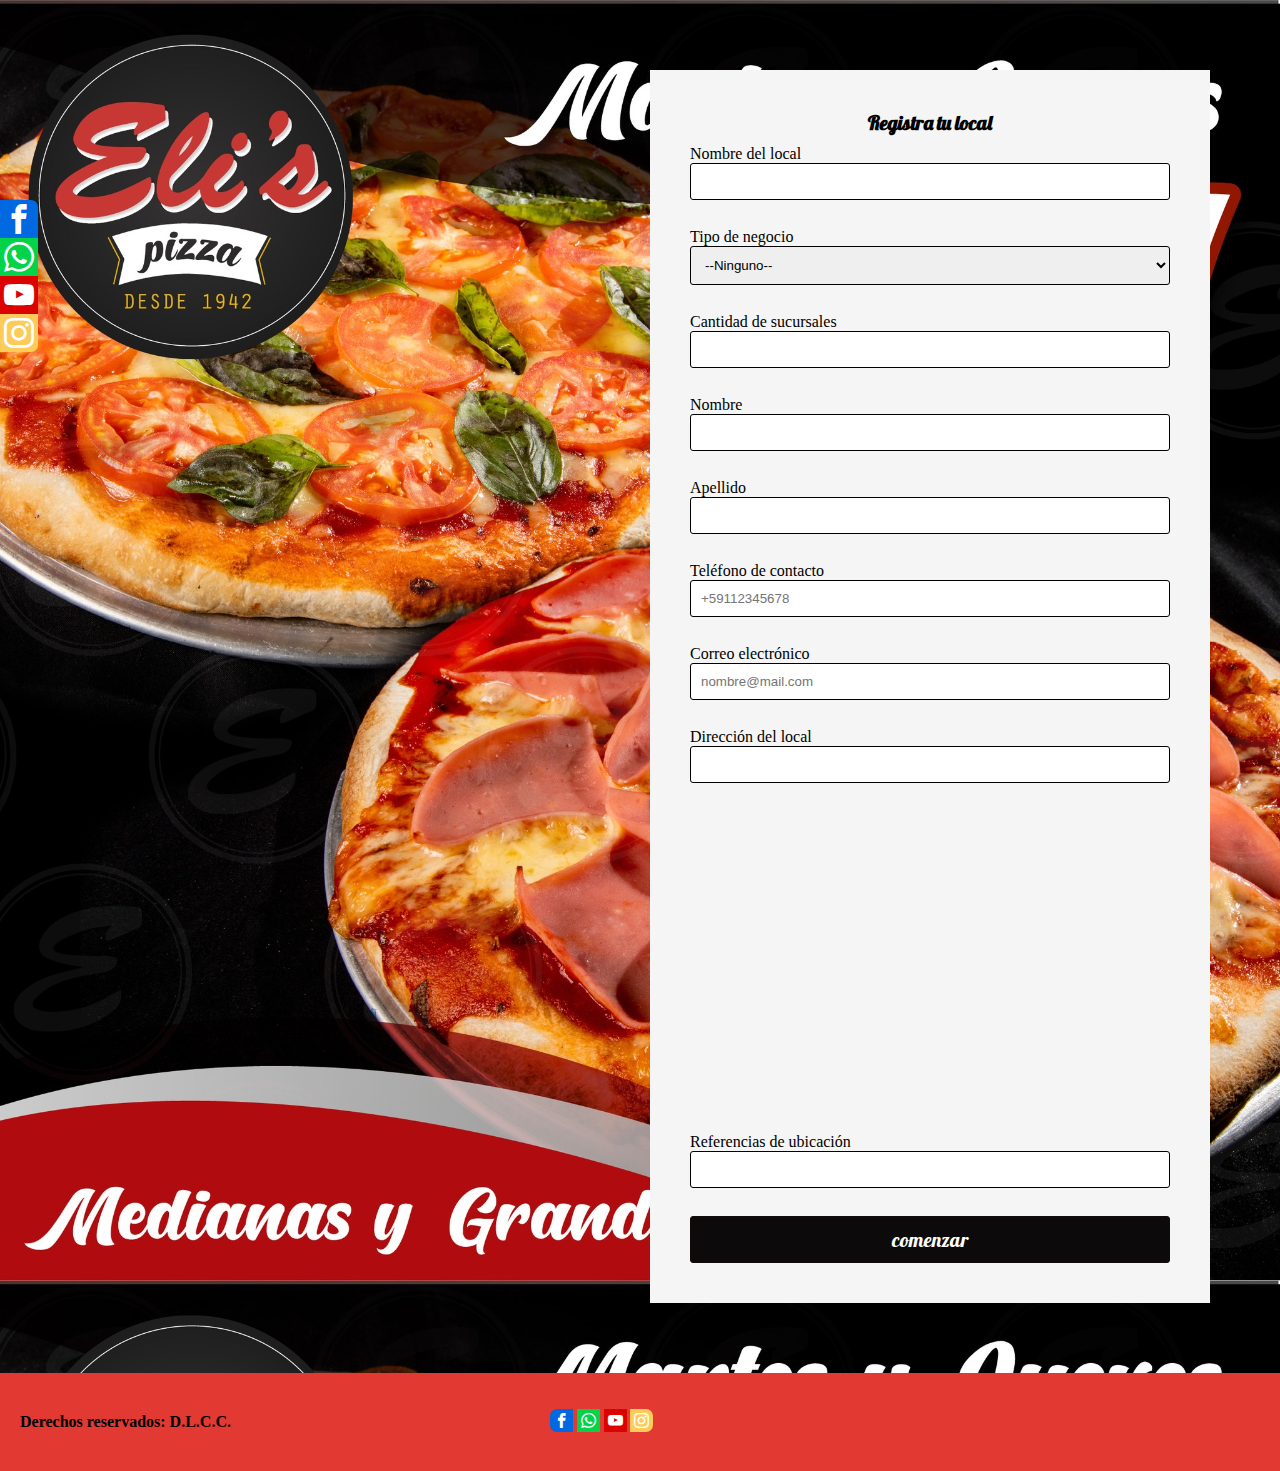
<file: formulario.html>
<!DOCTYPE html>
<head>
    <meta charset="UTF-8">
    <meta name="viewport" content="width=device-width, initial-scale=1.0">

    <link rel="preconnect" href="https://fonts.googleapis.com">
    <link rel="preconnect" href="https://fonts.gstatic.com" crossorigin>
    <link href="https://fonts.googleapis.com/css2?family=Lobster&display=swap" rel="stylesheet">

    <link rel="stylesheet" href="formulario.css">
    <link rel="stylesheet" href="font.css">
    <link rel="stylesheet" href="fontbod.css">
    <title>registrate</title>
</head>
<body>

    <div class="social-bar">
        <!-- para iconos redes sociales  -->
        <a href="https://es-la.facebook.com/" class="icon icon-facebook" target="_blank"></a>
        <a href="https://web.whatsapp.com/" class="icon icon-whatsapp" target="_blank"></a>
        <a href="https://www.youtube.com/?hl=ES" class="icon icon-youtube" target="_blank"></a>
        <a href="https://www.instagram.com/" class="icon icon-instagram" target="_blank"></a>
    </div>

    <form>
        <div class="form_regi">
            <h1>Registra tu local</h1>
            <label>Nombre del local</label>
            <br>
            <input type="text" class="campo" maxlength="30" required>
            <br><br>

            <label>Tipo de negocio</label>
            <br>
            <select name="Tipo de Negocio" class="campo">
                <option value="1">--Ninguno--</option>
                <option value="2">Restaurante</option>
                <option value="3">Café</option>
                <option value="4">Bebidas</option>
                <option value="5">Flores</option>
                <option value="6">Mercado</option>
                <option value="7">Healthcare y Beauty</option>
                <option value="8">Tienda</option>
                <option value="9">Kiosco</option>
                <option value="10">Mascotas</option>
                <option value="11">Farmacia</option>
            </select> 
            <br><br>
        
            <label>Cantidad de sucursales</label>
            <br>
            <input type="number" class="campo" min="1" max="20" required>
            <br><br>

            <label>Nombre</label>
            <br>
            <input type="text" class="campo" maxlength="20" required>
            <br><br>

            <label>Apellido</label>
            <br>
            <input type="text" class="campo" maxlength="20" required>
            <br><br>

            <label>Teléfono de contacto</label>
            <br>
            <input type="tel" class="campo" placeholder="+59112345678" pattern="[+][0-9]{11}" required>
            <br><br>

            <label>Correo electrónico</label>
            <br>
            <input type="email" class="campo" maxlength="30" placeholder="nombre@mail.com" required>
            <br><br>

            <label>Dirección del local</label>
            <br>
            <input type="text" class="campo" maxlength="50" required>
            <br><br>

            <iframe src="https://www.google.com/maps/embed?pb=!1m18!1m12!1m3!1d4605.513121616066!2d-68.13514074355074!3d-16.500132862758033!2m3!1f0!2f0!3f0!3m2!1i1024!2i768!4f13.1!3m3!1m2!1s0x915f207009ffdb39%3A0x5b91010a0ffd7cb7!2sEli&#39;s%20Pizza!5e0!3m2!1ses!2sbo!4v1651094258813!5m2!1ses!2sbo" width="400" height="300" style="border:0;" allowfullscreen="" loading="lazy" referrerpolicy="no-referrer-when-downgrade"></iframe>
            <br><br>

            <label>Referencias de ubicación</label>
            <br>
            <input type="text" class="campo" maxlength="50" required>
            <br><br>

            <input type="submit" class="comenzar" value="comenzar">
        </div>
    </form>
    
    <footer>

        <div class="social-fot">
            <!-- para iconos redes sociales  -->
            <a href="https://es-la.facebook.com/" class="fot fot-facebook" target="_blank"></a>
            <a href="https://web.whatsapp.com/" class="fot fot-whatsapp" target="_blank"></a>
            <a href="https://www.youtube.com/?hl=ES" class="fot fot-youtube" target="_blank"></a>
            <a href="https://www.instagram.com/" class="fot fot-instagram" target="_blank"></a>
        </div>

        <b>Derechos reservados: D.L.C.C.</b>
    </footer>

</body>
</html>
</file>
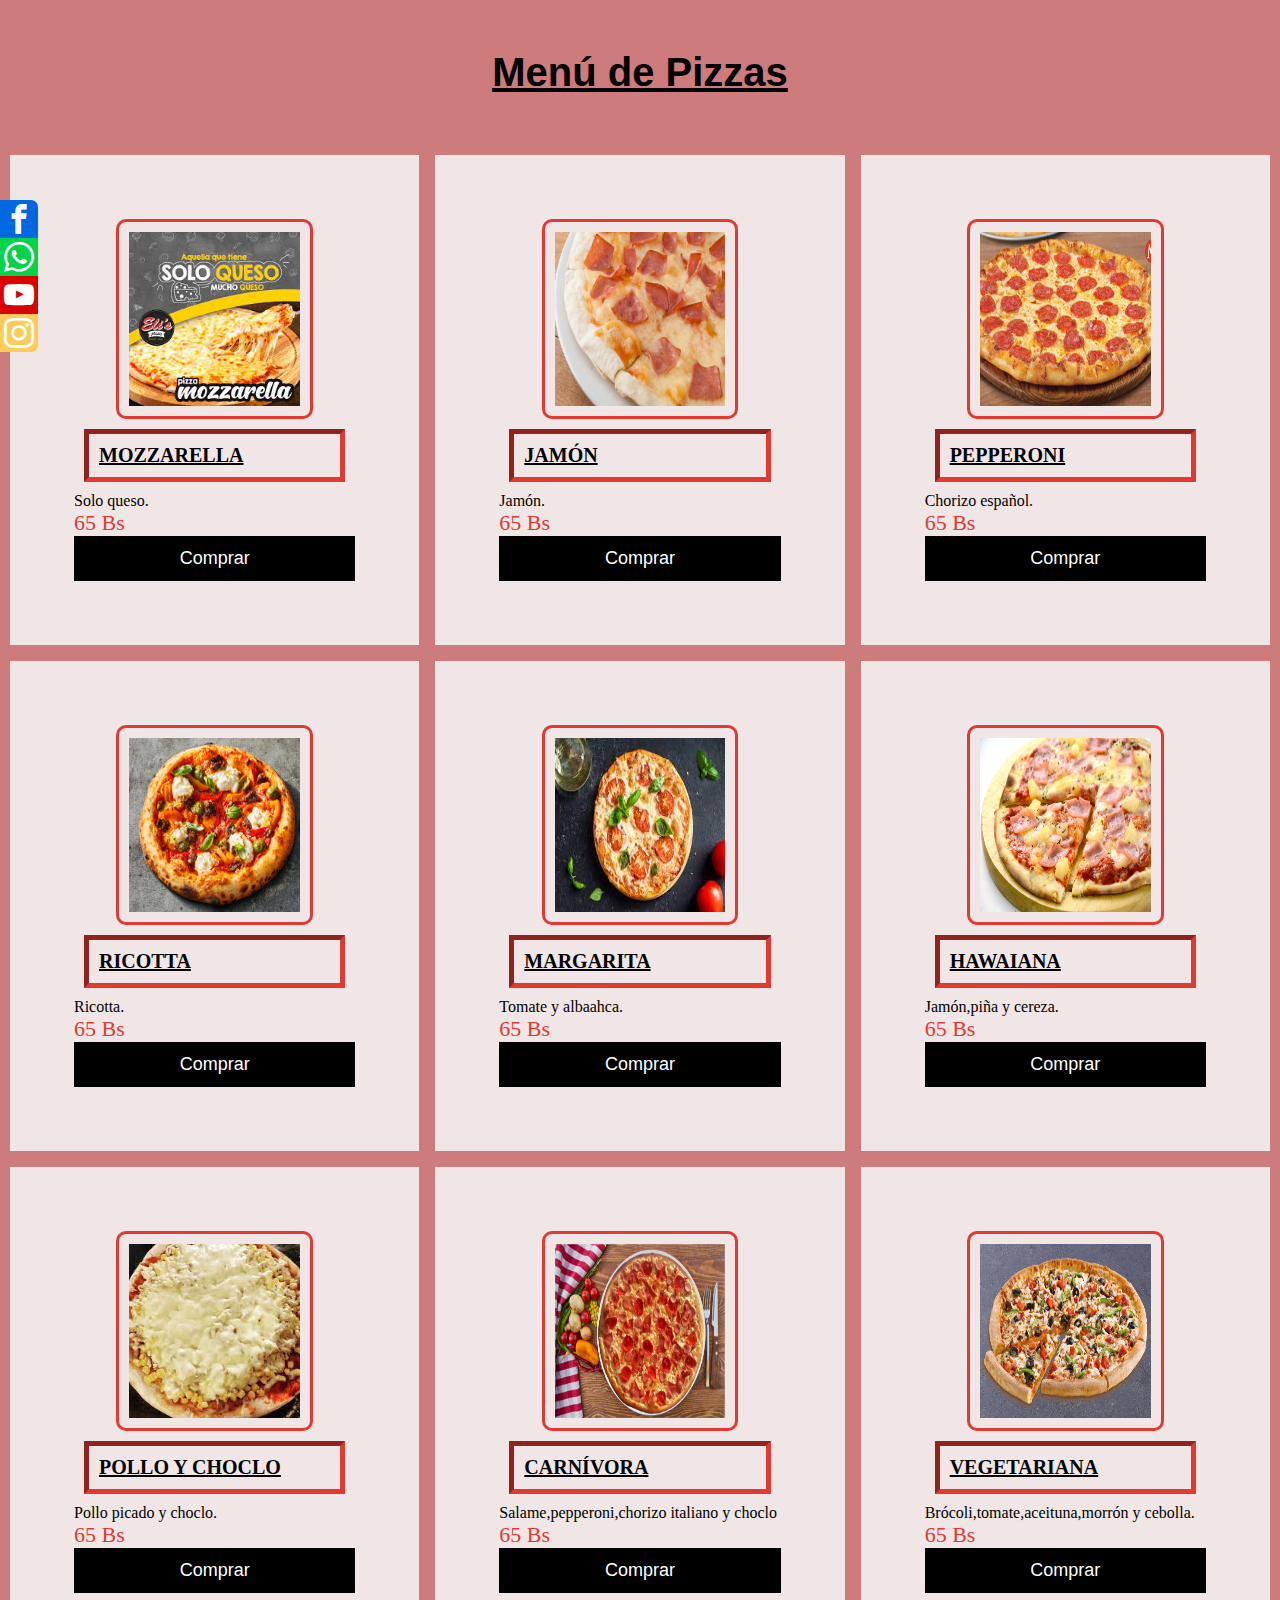
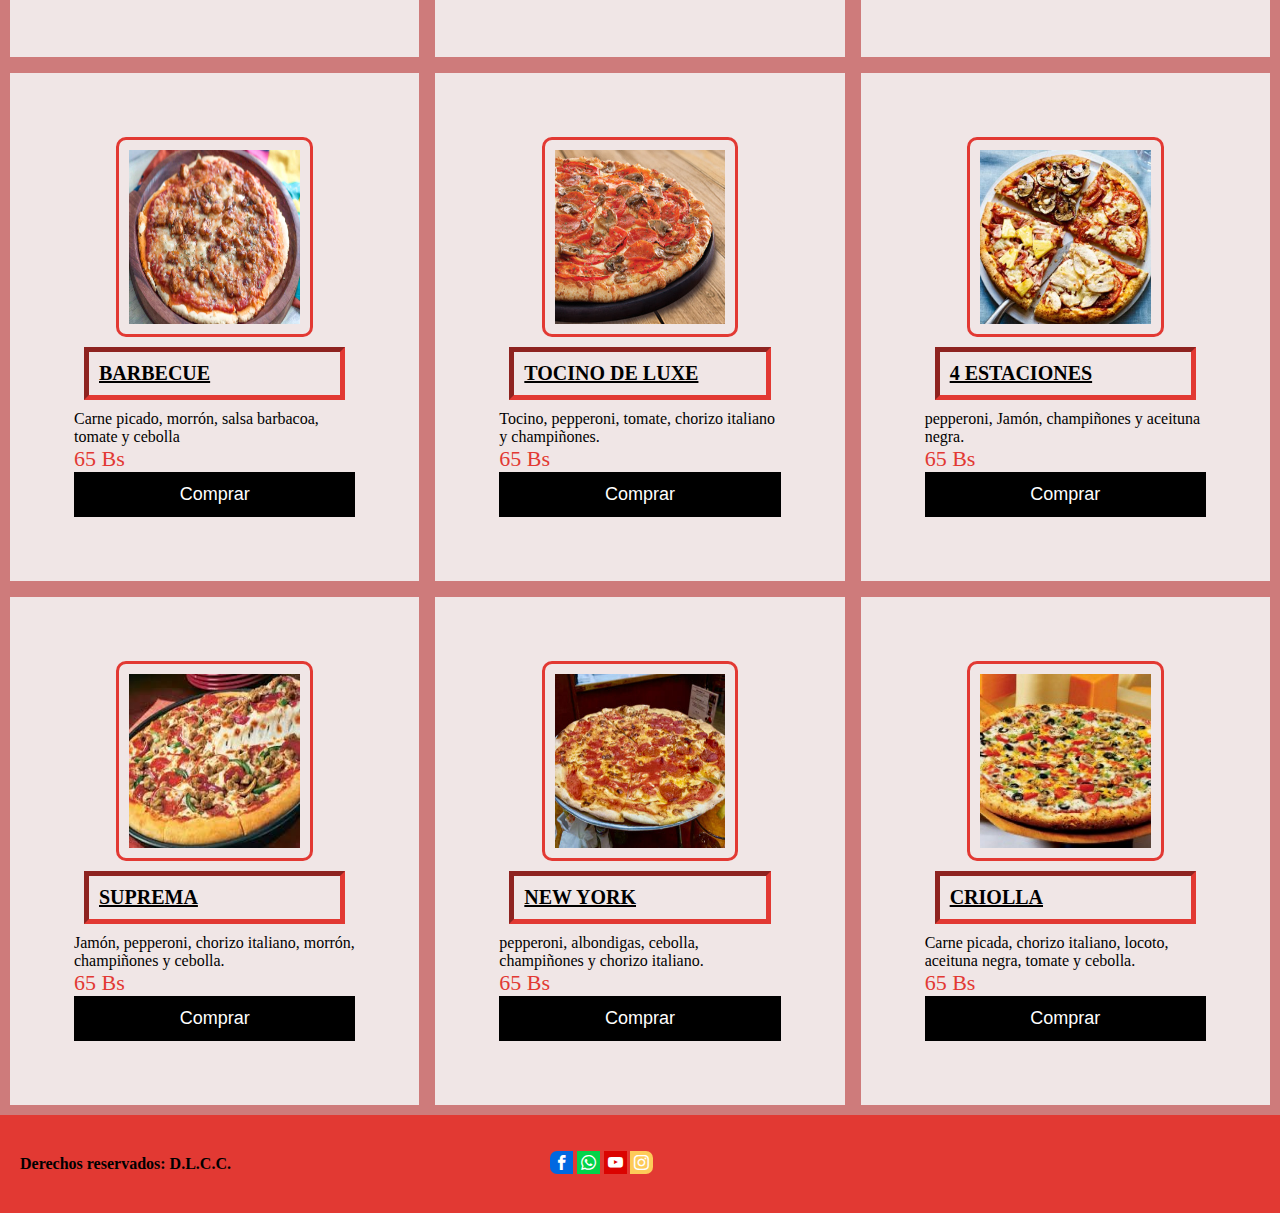
<file: productos.html>
<!DOCTYPE html>

<head>
    <meta charset="UTF-8">
    <meta name="viewport" content="width=device-width, initial-scale=1.0">

    <link rel="preconnect" href="https://fonts.googleapis.com">
    <link rel="preconnect" href="https://fonts.gstatic.com" crossorigin>
    <link href="https://fonts.googleapis.com/css2?family=Orelega+One&display=swap" rel="stylesheet">

    <link rel="stylesheet" href="productos.css">
    <link rel="stylesheet" href="font.css">
    <link rel="stylesheet" href="fontbod.css">
    
    <title>productos</title>
</head>
<body>

    <div class="social-bar">
        <!-- para iconos redes sociales -->
        <a href="https://es-la.facebook.com/" class="icon icon-facebook" target="_blank"></a>
        <a href="https://web.whatsapp.com/" class="icon icon-whatsapp" target="_blank"></a>
        <a href="https://www.youtube.com/?hl=ES" class="icon icon-youtube" target="_blank"></a>
        <a href="https://www.instagram.com/" class="icon icon-instagram" target="_blank"></a>
    </div>

    <h1>Menú de Pizzas</h1>
    <div class="contenedor">
        <div>
            <div class="cuadro">
                <img src="mozzarella.jpg" alt="Pizza">
                <h2>MOZZARELLA</h2>
                <p>Solo queso.</p>
                <p class="precio">65 Bs</p>
                <p><button>Comprar</button></p>
            </div>
        </div>
    
        <div>
            <div class="cuadro">
                <img src="jamon.jpg" alt="Pizza">
                <h2>JAMÓN</h2>
                <p>Jamón.</p>
                <p class="precio">65 Bs</p>
                <p><button>Comprar</button></p>
            </div>
        </div>

        <div>
            <div class="cuadro">
                <img src="pepperoni.jpg" alt="Pizza">
                <h2>PEPPERONI</h2>
                <p>Chorizo español.</p>
                <p class="precio">65 Bs</p>
                <p><button>Comprar</button></p>
            </div>
        </div>
        
        <div>
            <div class="cuadro">
                <img src="ricotta.jpg" alt="Pizza">
                <h2>RICOTTA</h2>
                <p>Ricotta.</p>
                <p class="precio">65 Bs</p>
                <p><button>Comprar</button></p>
            </div>
        </div>

        <div>
            <div class="cuadro">
                <img src="margarita.jpg" alt="Pizza">
                <h2>MARGARITA</h2>
                <p>Tomate y albaahca.</p>
                <p class="precio">65 Bs</p>
                <p><button>Comprar</button></p>
            </div>
        </div>

        <div>
            <div class="cuadro">
                <img src="hawaiana.jpg" alt="Pizza">
                <h2>HAWAIANA</h2>
                <p>Jamón,piña y cereza.</p>
                <p class="precio">65 Bs</p>
                <p><button>Comprar</button></p>
            </div>
        </div>

        <div>
            <div class="cuadro">
                <img src="pollo,cho.jpg" alt="Pizza">
                <h2>POLLO Y CHOCLO</h2>
                <p>Pollo picado y choclo.</p>
                <p class="precio">65 Bs</p>
                <p><button>Comprar</button></p>
            </div>
        </div>

        <div>
            <div class="cuadro">
                <img src="carnivora.jpg" alt="Pizza">
                <h2>CARNÍVORA</h2>
                <p>Salame,pepperoni,chorizo italiano y choclo</p>
                <p class="precio">65 Bs</p>
                <p><button>Comprar</button></p>
            </div>
        </div>

        <div>
            <div class="cuadro">
                <img src="vegetariana.jpg" alt="Pizza">
                <h2>VEGETARIANA</h2>
                <p>Brócoli,tomate,aceituna,morrón y cebolla.</p>
                <p class="precio">65 Bs</p>
                <p><button>Comprar</button></p>
            </div>
        </div>

        <div>
            <div class="cuadro">
                <img src="barbecue.jpg" alt="Pizza">
                <h2>BARBECUE</h2>
                <p>Carne picado, morrón, salsa barbacoa, tomate y cebolla</p>
                <p class="precio">65 Bs</p>
                <p><button>Comprar</button></p>
            </div>
        </div>

        <div>
            <div class="cuadro">
                <img src="tocinodeluxe.jpg" alt="Pizza">
                <h2>TOCINO DE LUXE</h2>
                <p>Tocino, pepperoni, tomate, chorizo italiano y champiñones.</p>
                <p class="precio">65 Bs</p>
                <p><button>Comprar</button></p>
            </div>
        </div>

        <div>
            <div class="cuadro">
                <img src="4estaciones.jpg" alt="Pizza">
                <h2>4 ESTACIONES</h2>
                <p>pepperoni, Jamón, champiñones y aceituna negra.</p>
                <p class="precio">65 Bs</p>
                <p><button>Comprar</button></p>
            </div>
        </div>

        <div>
            <div class="cuadro">
                <img src="suprema.jpg" alt="Pizza">
                <h2>SUPREMA</h2>
                <p>Jamón, pepperoni, chorizo italiano, morrón, champiñones y cebolla.</p>
                <p class="precio">65 Bs</p>
                <p><button>Comprar</button></p>
            </div>
        </div>

        <div>
            <div class="cuadro">
                <img src="newy.jpg" alt="Pizza">
                <h2>NEW YORK</h2>
                <p>pepperoni, albondigas, cebolla, champiñones y chorizo italiano.</p>
                <p class="precio">65 Bs</p>
                <p><button>Comprar</button></p>
            </div>
        </div>
        
        <div>
            <div class="cuadro">
                <img src="criolla.jpg" alt="Pizza">
                <h2>CRIOLLA</h2>
                <p>Carne picada, chorizo italiano, locoto, aceituna negra, tomate y cebolla.</p>
                <p class="precio">65 Bs</p>
                <p><button>Comprar</button></p>
            </div>
        </div>

    </div>

    <footer>

        <div class="social-fot">
            <!-- para iconos redes sociales  -->
            <a href="https://es-la.facebook.com/" class="fot fot-facebook" target="_blank"></a>
            <a href="https://web.whatsapp.com/" class="fot fot-whatsapp" target="_blank"></a>
            <a href="https://www.youtube.com/?hl=ES" class="fot fot-youtube" target="_blank"></a>
            <a href="https://www.instagram.com/" class="fot fot-instagram" target="_blank"></a>
        </div>

        <b>Derechos reservados: D.L.C.C.</b>
    </footer>

</body>
</html>
</file>
<file: formulario.css>
*{
    margin: 0;
    padding: 0;
    box-sizing: border-box;
}

body{
    background: url(fondo.jpg);
    background-size: 100%;
}

h1{
    font-family: 'Lobster', cursive;
    font-size: 20px;
    margin-bottom: 10px;
    text-align: center;
}

.form_regi{
    width: 560px;
    padding: 40px;
    margin: auto;
    margin-top: 70px;
    margin-left: 650px;
    margin-block-end: 70px;
    background: whitesmoke;
    display: block;
}

.campo{
    width: 100%;
    padding: 10px;
    margin-bottom: 10px;
    border-radius: 3px;
    border: 1px solid;
    font-family: 'Secular One', sans-serif;
}

input[type="submit"]{
    width: 100%;
    background-color: #0c0a0a;
    color: white;
    padding: 10px 20px;
    border: 1px solid rgb(19, 10, 10);
    border-radius: 3px;
    cursor: pointer;
    font-family: 'Lobster', cursive;
    font-size: 20px;
    /*estilo de la entrada buscar*/
    
}
input[type="submit"]:hover{
    background-color: #e23933;
}

footer{
    background: #e23933;
    padding: 40px 20px;
}
</file>
<file: font.css>
@font-face {
  font-family: 'icomoon';
  src:  url('fonts/icomoon.eot?2f2b3s');
  src:  url('fonts/icomoon.eot?2f2b3s#iefix') format('embedded-opentype'),
    url('fonts/icomoon.ttf?2f2b3s') format('truetype'),
    url('fonts/icomoon.woff?2f2b3s') format('woff'),
    url('fonts/icomoon.svg?2f2b3s#icomoon') format('svg');
  font-weight: normal;
  font-style: normal;
  font-display: block;
}

[class^="icon-"], [class*=" icon-"] {
  /* use !important to prevent issues with browser extensions that change fonts */
  font-family: 'icomoon' !important;
  speak: never;
  font-style: normal;
  font-weight: normal;
  font-variant: normal;
  text-transform: none;
  line-height: 1;

  /* Better Font Rendering =========== */
  -webkit-font-smoothing: antialiased;
  -moz-osx-font-smoothing: grayscale;
}

.icon-facebook:before {
  content: "\ea90";
}
.icon-instagram:before {
  content: "\ea92";
}
.icon-whatsapp:before {
  content: "\ea93";
}
.icon-youtube:before {
  content: "\ea9d";
}


[class^="fot-"], [class*=" fot-"] {
  /* use !important to prevent issues with browser extensions that change fonts */
  font-family: 'icomoon' !important;
  speak: never;
  font-style: normal;
  font-weight: normal;
  font-variant: normal;
  text-transform: none;
  line-height: 1;

  /* Better Font Rendering =========== */
  -webkit-font-smoothing: antialiased;
  -moz-osx-font-smoothing: grayscale;
}

.fot-facebook:before {
  content: "\ea90";
}
.fot-instagram:before {
  content: "\ea92";
}
.fot-whatsapp:before {
  content: "\ea93";
}
.fot-youtube:before {
  content: "\ea9d";
}
</file>
<file: fontbod.css>
.social-bar{
    position: fixed;
    left: 0px;
    top: 200px;
    font-size: 30px;
    display: flex;
    flex-direction: column;
    align-items: flex-end;
    z-index: 200px;
}

.icon{
    color: white;
    text-decoration: none;
    padding: 4px;
    display: flex;
    transition: all 2s;
}

.icon-facebook{
    background: #0068E1;
    border-radius: 0px 7px 0px 0px;
}

.icon-whatsapp{
    background: #03D349;
}

.icon-youtube{
    background: #DB0300;
}

.icon-instagram{
    background: #FDCB59;
    border-radius: 0px 0px 7px 0px;
}

.icon:hover{
    padding-left: 30px;
    border-radius: 7px 0px 0px 7px;
}


/*estilo para red social*/
.social-fot{
    position: absolute;
    left: 550px;
    font-size: 15px;
    
}

.fot{
    color: white;
    text-decoration: none;
    padding: 4px;
    
}

.fot-facebook{
    background: #0068E1;
    border-radius: 7px 0px 0px 7px;
}

.fot-whatsapp{
    background: #03D349;
}

.fot-youtube{
    background: #DB0300;
}

.fot-instagram{
    background: #FDCB59;
    border-radius: 0px 7px 7px 0px;
}

.fot:hover{
    padding-left: 15px;
    padding-right: 15px;
    transition: 1s;
    border-radius: 7px 7px 7px 7px;
}
</file>
<file: productos.css>
*{
    margin: 0;
    padding: 0;
    box-sizing: border-box;
}

body{
    background: #ce7b7b;
}

h1{
    font-size: 40px;
    font-family: 'Secular One', sans-serif;
    padding: 20px 20px ;
    margin: 30px;
    text-decoration-line: underline;
    text-align: center;
}

h2{
    font-size: 20px;
    font-family: 'Lobster', cursive;
    border: 5px inset #e23933;
    padding: 10px 10px 10px 10px;
    margin: 10px;
    text-decoration-line: underline;
}

img{
    
    max-width: 500px;
    height: 200px;
    display:  block;
    margin-left: auto;
    margin-right:auto;
    border: 3px solid #e23933;
    border-radius: 10px;
    padding: 10px;
    width: 70%;   
}

.contenedor {
    display: grid;
    grid-template-columns: repeat(3, 1fr);
    grid-gap: 1em;
    grid-template-rows: minmax(10px auto);
    padding: 10px;
}

.contenedor div {
    background: #f0e6e6;
    padding: 2em;
    
}

.contenedor div:hover {
    border: 5px solid #ce7b7b;
}

.cuadro button {
    border: none;
    outline: 0;
    padding: 12px;
    color: white;
    background-color: #000;
    text-align: center;
    cursor: pointer;
    width: 100%;
    font-size: 18px;
}

.cuadro button:hover {
    opacity: 0.5;
    background-color: #ce7b7b;
}

.precio {
    color: #e23933;
    font-size: 22px;
}

footer{
    background: #e23933;
    padding: 40px 20px;
}
</file>
